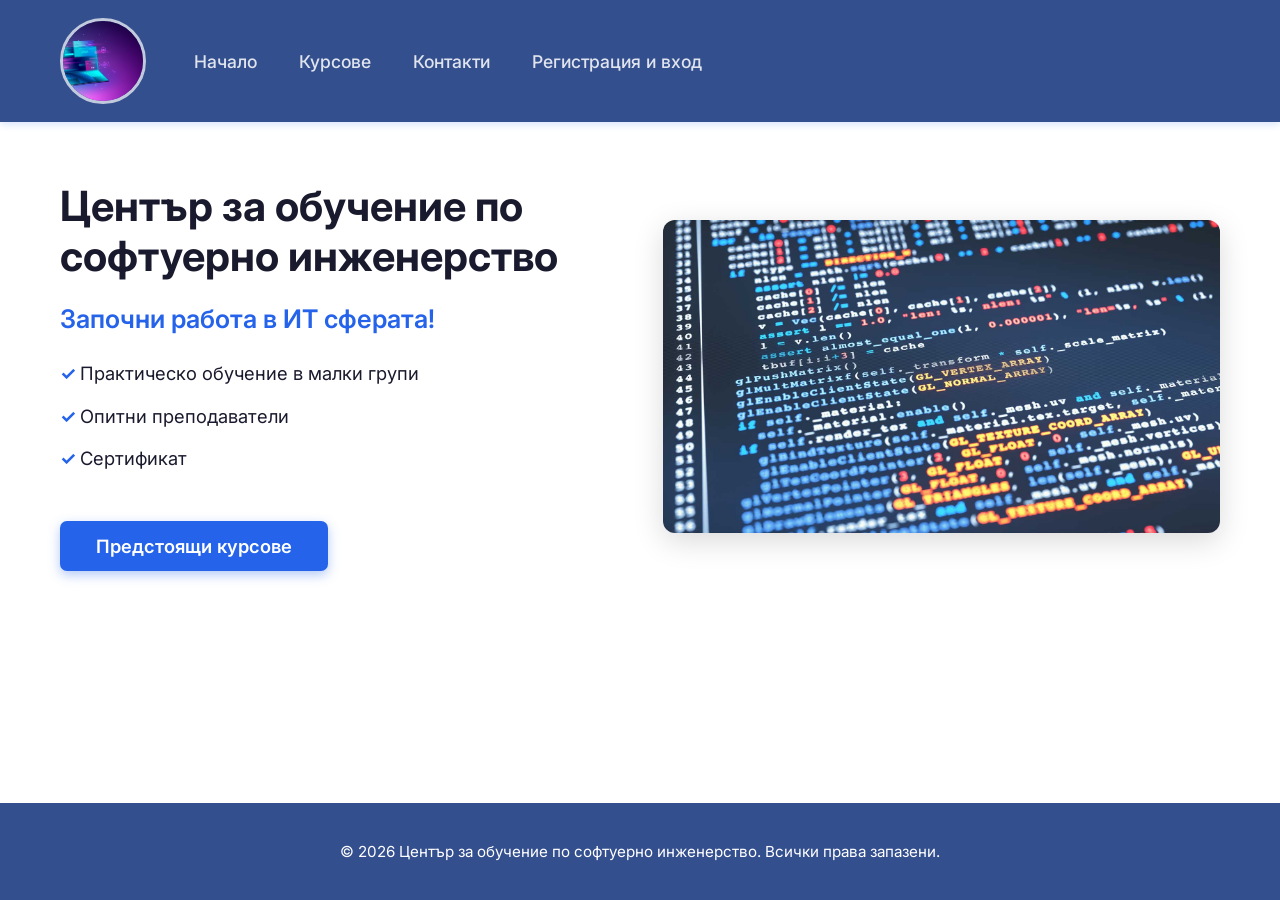
<file: index.html>
<!DOCTYPE html>
<html lang="en">
<head>
    <meta charset="UTF-8">
    <title>Център за обучение</title>
    <link rel="stylesheet" href="styles.css">
</head>
<body>

    <header>
        <img src="./Resources/pic.png" alt="Лого" class="logo">
        <nav>
            <a href="index.html">Начало</a>
            <a href="courses.html">Курсове</a>
            <a href="contacts.html">Контакти</a>
            <a href="auth.html">Регистрация и вход</a>
        </nav>
    </header>

    <main>
        <div class="hero-layout">
            <div class="hero-text">
                <h1>Център за обучение по софтуерно инженерство</h1>
                <h2>Започни работа в ИТ сферата!</h2>
                <ul>
                    <li>Практическо обучение в малки групи</li>
                    <li>Опитни преподаватели</li>
                    <li>Сертификат</li>
                </ul>
                <a href="courses.html" class="btn">Предстоящи курсове</a>
            </div>
            <img src="./Resources/software engineering.jpg" alt="Обучение по софтуерно инженерство" class="hero-image">
        </div>
    </main>

    <footer>
        <p>&copy; 2026 Център за обучение по софтуерно инженерство. Всички права запазени.</p>
    </footer>

</body>
</html>
</file>
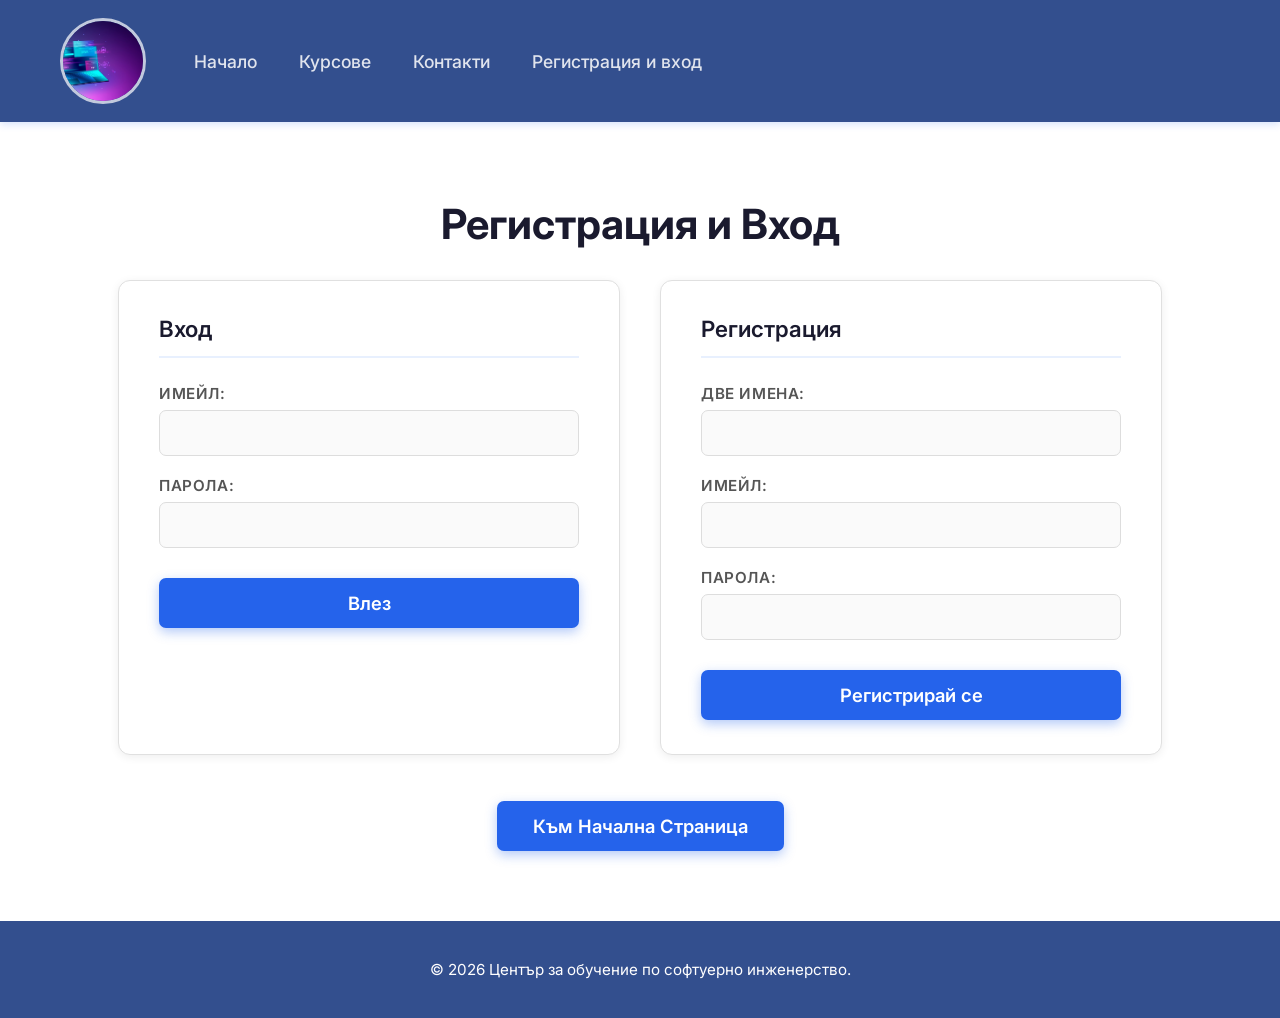
<file: auth.html>
<!DOCTYPE html>
<html lang="en">
<head>
    <meta charset="UTF-8">
    <title>Регистрация и Вход</title>
    <link rel="stylesheet" href="styles.css">
</head>
<body>

    <header>
        <img src="./Resources/pic.png" alt="Лого" class="logo">
        <nav>
            <a href="index.html">Начало</a>
            <a href="courses.html">Курсове</a>
            <a href="contacts.html">Контакти</a>
            <a href="auth.html">Регистрация и вход</a>
        </nav>
    </header>

    <main>
        <h1 style="text-align: center;">Регистрация и Вход</h1>

        <div class="auth-container">

            <div class="auth-box">
                <h2>Вход</h2>
                <form action="#" method="POST">
                    <div class="form-group">
                        <label for="login-email">Имейл:</label>
                        <input type="email" id="login-email" name="login-email" required>
                    </div>

                    <div class="form-group">
                        <label for="login-password">Парола:</label>
                        <input type="password" id="login-password" name="login-password" required>
                    </div>

                    <button type="submit" class="btn">Влез</button>
                </form>
            </div>

            <div class="auth-box">
                <h2>Регистрация</h2>
                <form action="#" method="POST">
                    <div class="form-group">
                        <label for="reg-names">Две имена:</label>
                        <input type="text" id="reg-names" name="reg-names" required>
                    </div>

                    <div class="form-group">
                        <label for="reg-email">Имейл:</label>
                        <input type="email" id="reg-email" name="reg-email" required>
                    </div>

                    <div class="form-group">
                        <label for="reg-password">Парола:</label>
                        <input type="password" id="reg-password" name="reg-password" required>
                    </div>

                    <button type="submit" class="btn">Регистрирай се</button>
                </form>
            </div>

        </div>
        
        <div class="text-center">
            <a href="index.html" class="btn">Към Начална Страница</a>
        </div>

    </main>

    <footer>
        <p>&copy; 2026 Център за обучение по софтуерно инженерство.</p>
    </footer>

</body>
</html>
</file>
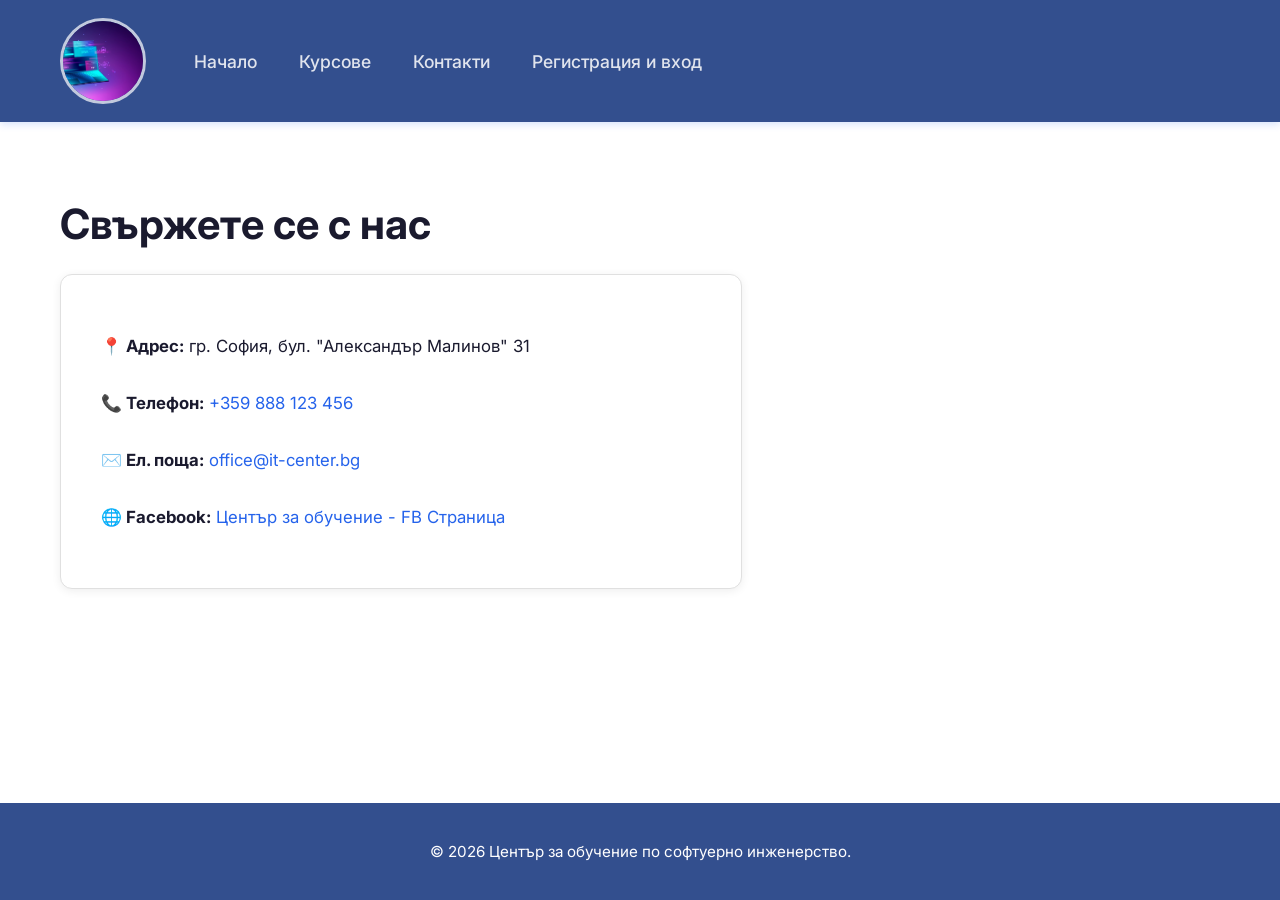
<file: contacts.html>
<!DOCTYPE html>
<html lang="en">
<head>
    <meta charset="UTF-8">
    <title>Контакти</title>
    <link rel="stylesheet" href="styles.css">
</head>
<body>

    <header>
        <img src="./Resources/pic.png" alt="Лого" class="logo">
        <nav>
            <a href="index.html">Начало</a>
            <a href="courses.html">Курсове</a>
            <a href="contacts.html">Контакти</a>
            <a href="auth.html">Регистрация и вход</a>
        </nav>
    </header>

    <main>
        <h1>Свържете се с нас</h1>

        <address class="contact-card" style="font-style: normal;">
            <p><strong>📍 Адрес:</strong> гр. София, бул. "Александър Малинов" 31</p>
            <p><strong>📞 Телефон:</strong> <a href="tel:+359888123456">+359 888 123 456</a></p>
            <p><strong>✉️ Ел. поща:</strong> <a href="mailto:office@it-center.bg">office@it-center.bg</a></p>
            <p><strong>🌐 Facebook:</strong> <a href="#">Център за обучение - FB Страница</a></p>
        </address>
    </main>

    <footer>
        <p>&copy; 2026 Център за обучение по софтуерно инженерство.</p>
    </footer>

</body>
</html>
</file>
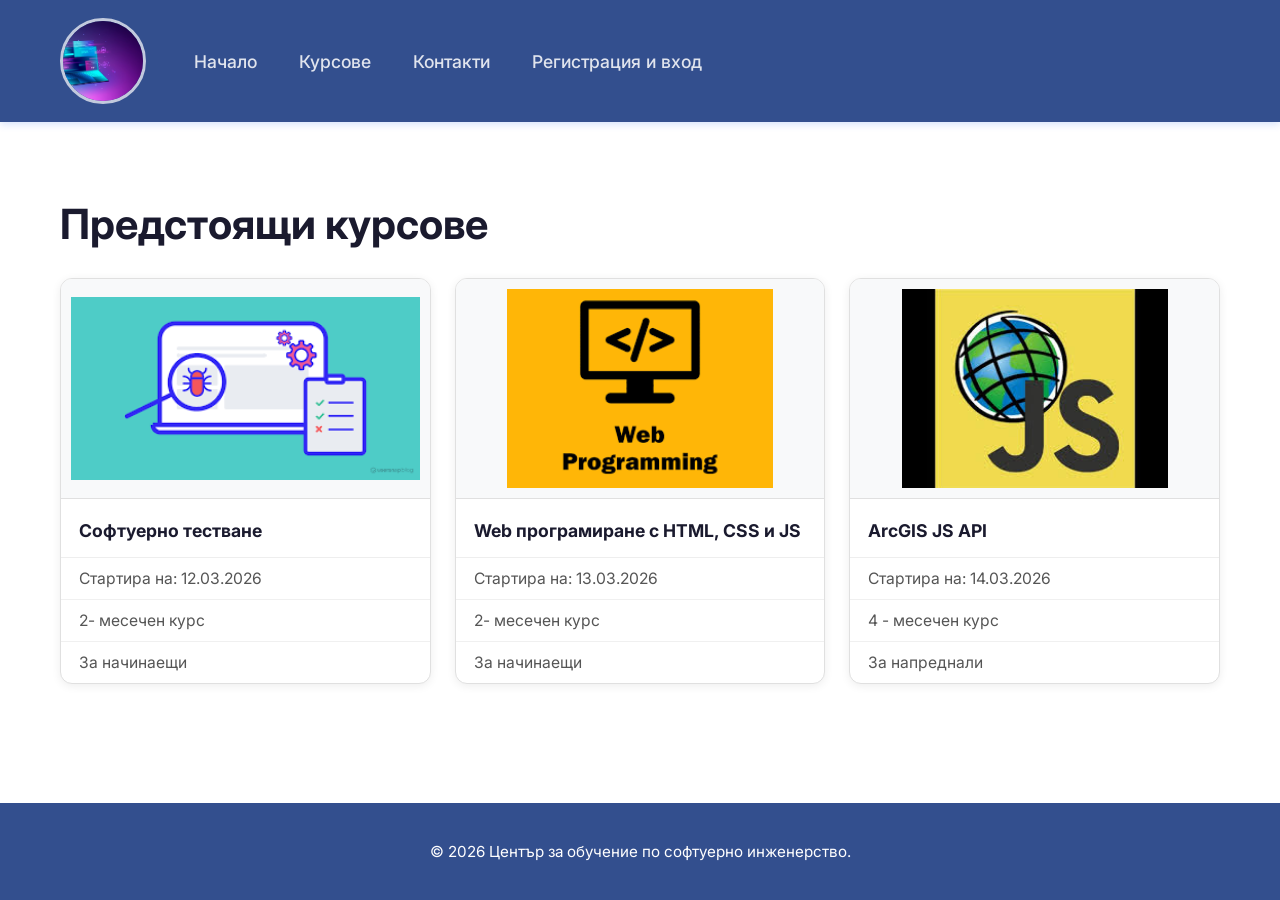
<file: courses.html>
<!DOCTYPE html>
<html lang="en">
<head>
    <meta charset="UTF-8">
    <title>Курсове</title>
    <link rel="stylesheet" href="styles.css">
</head>
<body>

    <header>
        <img src="./Resources/pic.png" alt="Лого" class="logo">
        <nav>
            <a href="index.html">Начало</a>
            <a href="courses.html">Курсове</a>
            <a href="contacts.html">Контакти</a>
            <a href="auth.html">Регистрация и вход</a>
        </nav>
    </header>

    <main>
        <h1>Предстоящи курсове</h1>

        <div class="courses-container">
            
            <div class="course-card">
                <img src="./Resources/software testing.png" alt="Софтуерно тестване">
                <h4 class="course-title">Софтуерно тестване</h4>
                <div class="course-info">Стартира на: 12.03.2026</div>
                <div class="course-info">2- месечен курс</div>
                <div class="course-info">За начинаещи</div>
            </div>

            <div class="course-card">
                <img src="./Resources/web programing.png" alt="Web програмиране">
                <h4 class="course-title">Web програмиране с HTML, CSS и JS</h4>
                <div class="course-info">Стартира на: 13.03.2026</div>
                <div class="course-info">2- месечен курс</div>
                <div class="course-info">За начинаещи</div>
            </div>

            <div class="course-card">
                <img src="./Resources/ArcGIS JS API.png" alt="ArcGIS JS API">
                <h4 class="course-title">ArcGIS JS API</h4>
                <div class="course-info">Стартира на: 14.03.2026</div>
                <div class="course-info">4 - месечен курс</div>
                <div class="course-info">За напреднали</div>
            </div>

        </div>
    </main>

    <footer>
        <p>&copy; 2026 Център за обучение по софтуерно инженерство.</p>
    </footer>

</body>
</html>
</file>
<file: styles.css>
/* --- IMPORT FONT --- */
@import url('https://fonts.googleapis.com/css2?family=Inter:wght@400;500;600;700&display=swap');

/* --- 1. GLOBALS --- */
body {
    font-family: 'Inter', Arial, sans-serif;
    font-size: 20px;
    margin: 0;
    padding: 0;
    background-color: #ffffff;
    color: #1a1a2e;
    min-height: 100vh;
    display: flex;
    flex-direction: column;
}

main {
    flex: 1;
    padding: 50px 60px 70px;
}

h1 {
    font-size: 2.6rem;
    font-weight: 700;
    color: #1a1a2e;
    margin-bottom: 10px;
    line-height: 1.2;
}

h2 {
    font-size: 1.6rem;
    font-weight: 600;
    color: #2563eb;
    margin-bottom: 16px;
}

/* --- 2. HEADER & NAV --- */
header {
    display: flex;
    align-items: center;
    gap: 30px;
    background-color: rgba(0, 36, 114, 0.799);
    padding: 18px 60px;
    box-shadow: 0 2px 8px rgba(37,99,235,0.2);
    backdrop-filter: blur(6px);
}

.logo {
    width: 80px;
    height: 80px;
    border-radius: 50%;
    object-fit: cover;
    border: 3px solid rgba(255,255,255,0.7);
    flex-shrink: 0;
}

nav {
    display: flex;
    align-items: center;
    gap: 6px;
}

nav a {
    color: rgba(255,255,255,0.85);
    text-decoration: none;
    font-weight: 500;
    font-size: 1.1rem;
    padding: 10px 18px;
    border-radius: 6px;
    transition: background 0.2s, color 0.2s;
}

nav a:hover {
    background-color: rgba(255,255,255,0.12);
    color: #fff;
    text-decoration: none;
}

/* --- 3. BUTTONS --- */
.btn {
    font-family: 'Inter', Arial, sans-serif;
    font-size: 1.15rem;
    font-weight: 600;
    padding: 14px 36px;
    background-color: #2563eb;
    color: white;
    border: none;
    border-radius: 7px;
    cursor: pointer;
    text-decoration: none;
    display: inline-block;
    margin-top: 10px;
    box-shadow: 0 4px 12px rgba(37,99,235,0.35);
    transition: background 0.2s, transform 0.15s;
}

.btn:hover {
    background-color: #1d4ed8;
    color: white;
    text-decoration: none;
    transform: translateY(-2px);
}

/* --- 4. HOME PAGE --- */
.hero-layout {
    display: flex;
    align-items: center;
    gap: 60px;
    margin-top: 10px;
}

.hero-text {
    flex: 1;
}

.hero-text h1 { margin-top: 0; }

.hero-text ul {
    font-size: 1.15rem;
    line-height: 2.3;
    margin-bottom: 32px;
    padding-left: 0;
    list-style: none;
}

.hero-text ul li::before {
    content: "✓ ";
    color: #2563eb;
    font-weight: 700;
}

.hero-image {
    width: 48%;
    flex-shrink: 0;
    border-radius: 12px;
    display: block;
    box-shadow: 0 8px 30px rgba(0,0,0,0.15);
}

/* --- 5. COURSES --- */
.courses-container {
    display: flex;
    gap: 24px;
    flex-wrap: nowrap;
    margin-top: 28px;
}

.course-card {
    flex: 1;
    background: #fff;
    border: 1px solid #e0e0e0;
    border-radius: 12px;
    overflow: hidden;
    box-shadow: 0 2px 10px rgba(0,0,0,0.07);
    transition: transform 0.2s, box-shadow 0.2s;
}

.course-card:hover {
    transform: translateY(-4px);
    box-shadow: 0 8px 24px rgba(0,0,0,0.13);
}

.course-card img {
    width: 100%;
    height: 220px;
    object-fit: contain;
    background-color: #f8f9fa;
    border-bottom: 1px solid #e0e0e0;
    padding: 10px;
    box-sizing: border-box;
}

.course-title {
    margin: 0;
    padding: 16px 18px;
    font-size: 1.1rem;
    font-weight: 700;
    color: #1a1a2e;
    border-bottom: 1px solid #eee;
}

.course-info {
    padding: 11px 18px;
    font-size: 0.98rem;
    color: #555;
    border-bottom: 1px solid #f0f0f0;
}

.course-info:last-child { border-bottom: none; }

/* --- 6. CONTACTS --- */
.contact-card {
    background: #fff;
    border: 1px solid #e0e0e0;
    border-radius: 12px;
    padding: 34px 40px;
    max-width: 600px;
    margin-top: 24px;
    line-height: 2.4;
    font-size: 1.05rem;
    font-style: normal;
    box-shadow: 0 2px 10px rgba(0,0,0,0.07);
}

.contact-card a { color: #2563eb; text-decoration: none; }
.contact-card a:hover { text-decoration: underline; }

/* --- 7. AUTH --- */
.auth-container {
    display: flex;
    gap: 40px;
    flex-wrap: wrap;
    justify-content: center;
    margin-top: 30px;
}

.auth-box {
    width: 420px;
    max-width: 100%;
    background: #fff;
    border: 1px solid #e0e0e0;
    border-radius: 12px;
    padding: 34px 40px;
    box-shadow: 0 2px 10px rgba(0,0,0,0.07);
}

.auth-box h2 {
    margin-top: 0;
    margin-bottom: 26px;
    padding-bottom: 14px;
    border-bottom: 2px solid #e8f0fe;
    font-size: 1.4rem;
    color: #1a1a2e;
}

.form-group { margin-bottom: 20px; }

.form-group label {
    display: block;
    font-weight: 600;
    font-size: 0.95rem;
    color: #555;
    margin-bottom: 7px;
    text-transform: uppercase;
    letter-spacing: 0.04em;
}

.form-group input {
    font-family: 'Inter', Arial, sans-serif;
    font-size: 1rem;
    width: 100%;
    padding: 12px 14px;
    border: 1.5px solid #ddd;
    border-radius: 7px;
    outline: none;
    box-sizing: border-box;
    background: #fafafa;
    transition: border-color 0.2s, box-shadow 0.2s;
}

.form-group input:focus {
    border-color: #2563eb;
    box-shadow: 0 0 0 3px rgba(37,99,235,0.12);
    background: #fff;
}

.auth-box .btn {
    width: 100%;
    text-align: center;
    margin-top: 10px;
    font-size: 1.15rem;
    padding: 14px;
}

.text-center {
    text-align: center;
    margin-top: 36px;
}

/* --- 8. FOOTER --- */
footer {
    background-color: rgba(0, 36, 114, 0.799);
    backdrop-filter: blur(6px);
    border-top: none;
    text-align: center;
    padding: 24px;
    font-size: 0.95rem;
    color: rgb(255, 255, 255);
}
</file>
